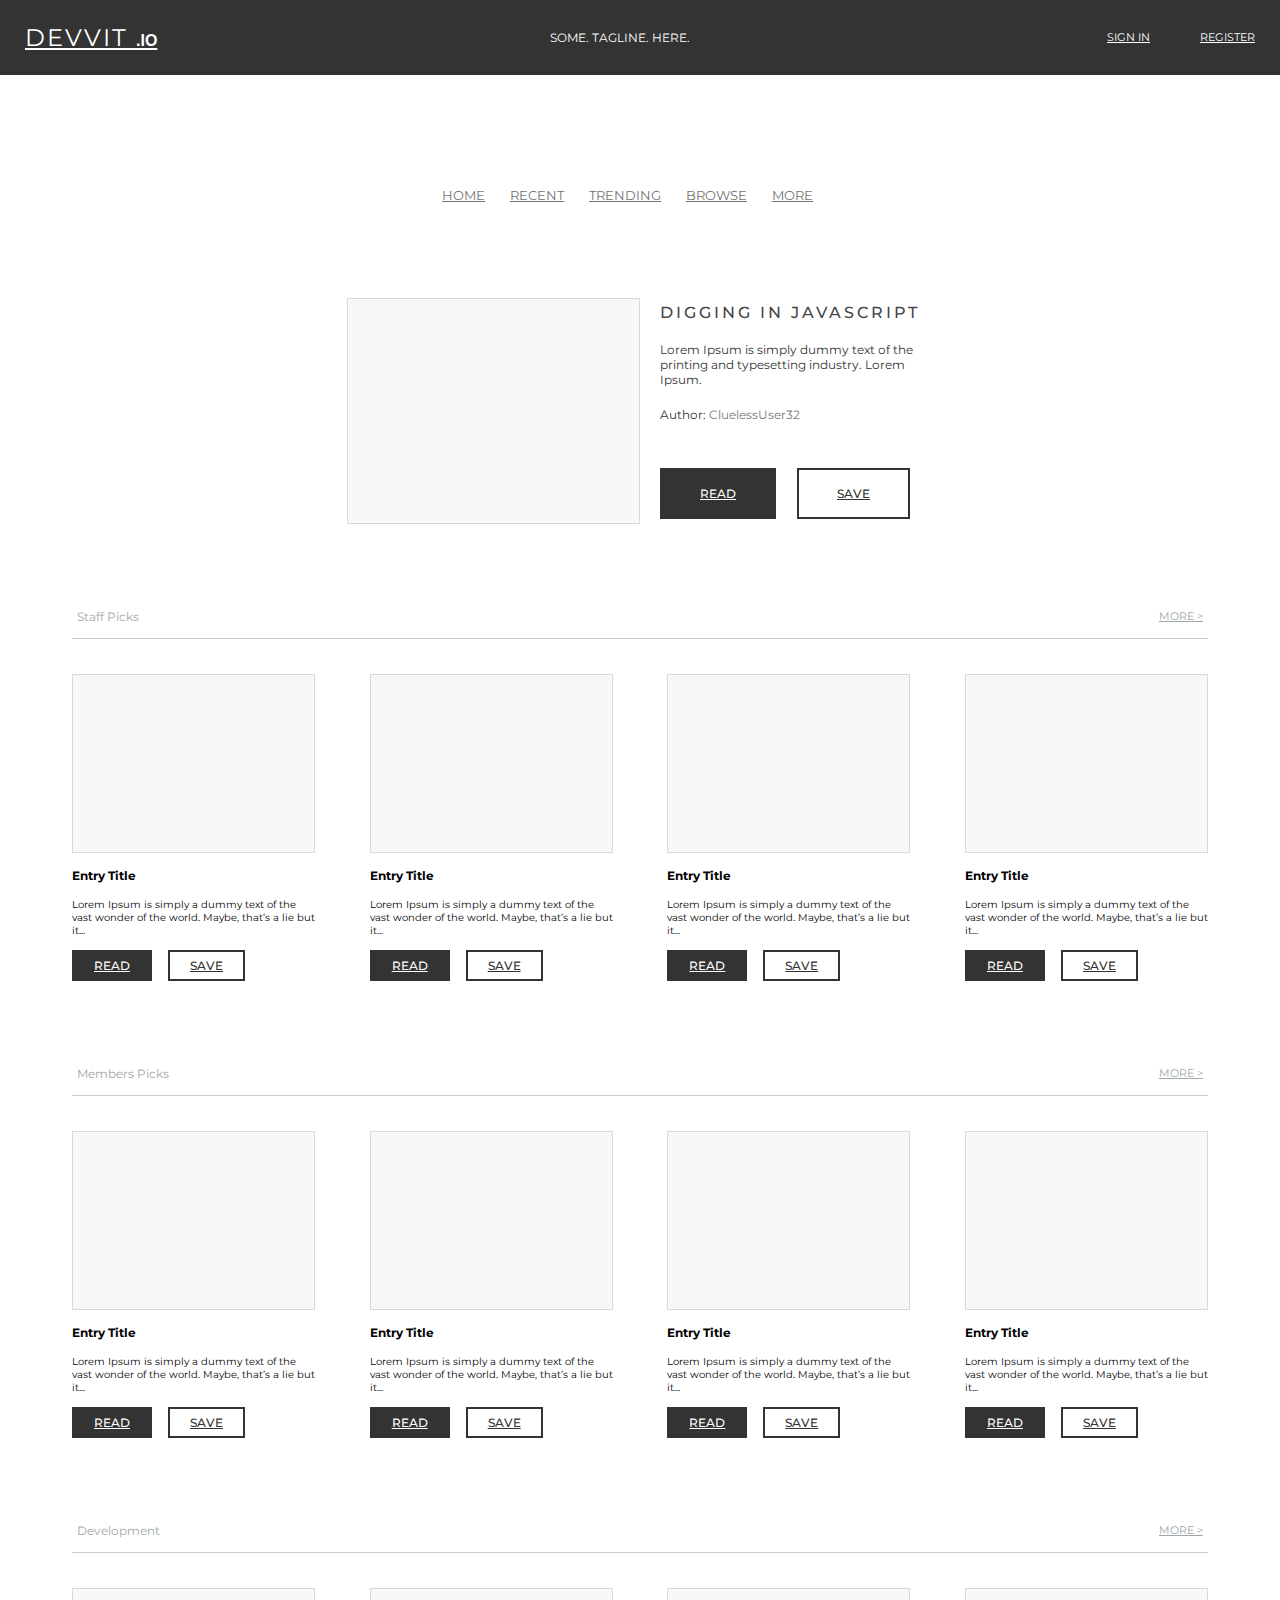
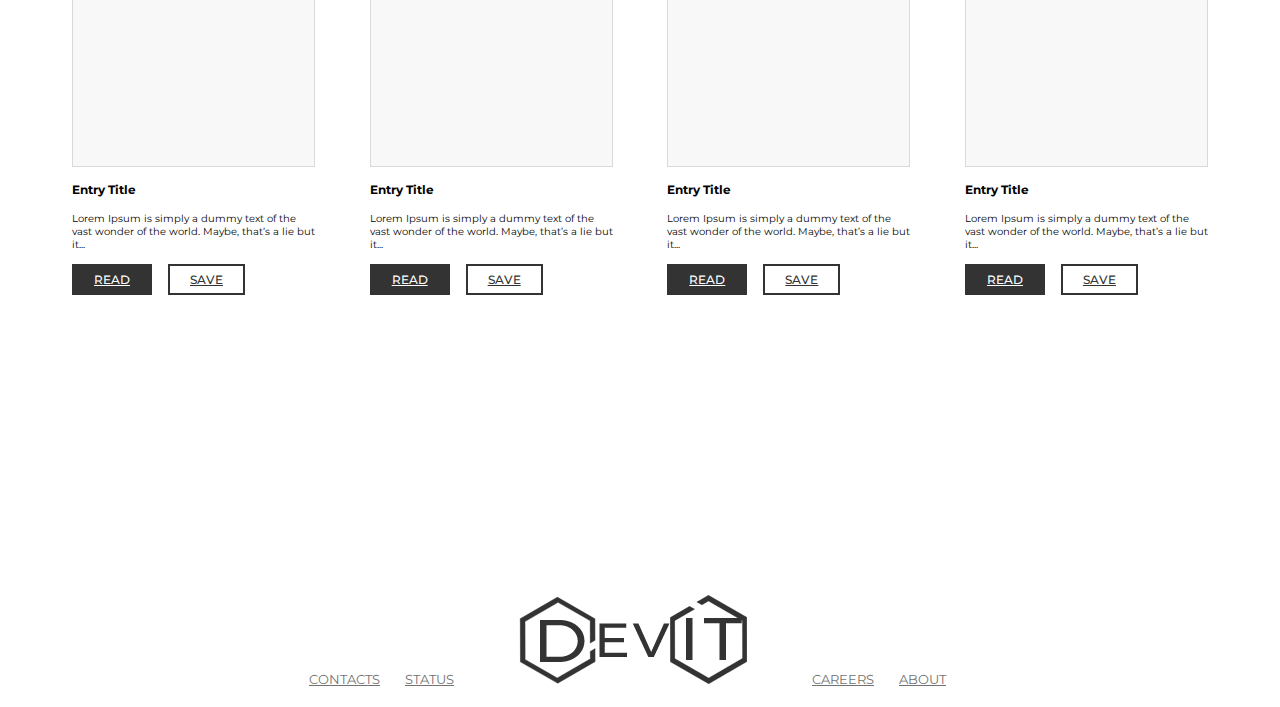
<file: website/index.html>
<!DOCTYPE HTML>

<html lang=en>
    <head>
        <meta charset="utf-8">
        <meta name="viewport" content="width=device-width, initial-scale=1, shrink-to-fit=no">
        <link rel="stylesheet" href="https://maxcdn.bootstrapcdn.com/bootstrap/4.0.0-beta/css/bootstrap.min.css" integrity="sha384-/Y6pD6FV/Vv2HJnA6t+vslU6fwYXjCFtcEpHbNJ0lyAFsXTsjBbfaDjzALeQsN6M" crossorigin="anonymous">
        <link href="https://fonts.googleapis.com/css?family=Montserrat:400,50,700" rel="stylesheet">
        <link rel="stylesheet" href="css/style.css">
    <body>
        <div class="wrapper">
            <header class="header-top">
                <div class="logo"><a href="#">Devvit <span class="logo-io">.io</span></a></div>
                <div class="tagline">SOME. TAGLINE. HERE.</div>
                <ul class="authorization">
                    <li><a href="#">Sign in</a></li>
                    <li><a href="">Register</a></li>
                </ul>
            </header>

            <nav class="main-nav">
                <ul class="main-nav-list">
                    <li><a href="#">Home</a></li>
                    <li><a href="#">Recent</a></li>
                    <li><a href="#">Trending</a></li>
                    <li><a href="#">Browse</a></li>
                    <li><a href="#">More</a></li>
                </ul>
            </nav>

            <main>
                <section class="top-entry-container">
                    <div class="top-entry-image"></div>
                    <div class="top-entry-info">
                        <div class="top-entry-content">
                            <h3 class="top-entry-title">Digging in JavaScript</h3>
                            <p class="top-entry-text">Lorem Ipsum is simply dummy text of the printing and typesetting industry. Lorem Ipsum.</p>
                            <p class="top-entry-author">Author: <span class="top-entry-author-name">CluelessUser32</span></p>
                        </div>
                        <div class="top-entry-buttons">
                            <a href="#" class="top-entry-button button-read">Read</a>
                            <a href="#" class="top-entry-button button-save">Save</a>
                        </div>
                    </div>
                </section>

                <section class="content-container">
                    <div class="content-category-container">
                        <header class="content-header">
                            <span>Staff Picks</span>
                            <a href="" class="content-header-category-link">More &#62;</a>
                        </header>
                        <div class="post-preview-container">
                            <div class="post-preview">
                                <div class="post-preview-image"></div>
                                <div class="post-preview-info">
                                    <h6 class="post-preview-title">Entry Title</h6>
                                    <p class="post-preview-text">Lorem Ipsum is simply a dummy text of the vast wonder of the world.  Maybe, that’s a lie but it...</p>
                                    <div class="post-preview-buttons">
                                        <a href="#" class="post-preview-button button-read">Read</a>
                                        <a href="#" class="post-preview-button button-save">Save</a>
                                    </div>
                                </div>
                            </div>
                            <div class="post-preview">
                                <div class="post-preview-image"></div>
                                <div class="post-preview-info">
                                    <h6 class="post-preview-title">Entry Title</h6>
                                    <p class="post-preview-text">Lorem Ipsum is simply a dummy text of the vast wonder of the world.  Maybe, that’s a lie but it...</p>
                                    <div class="post-preview-buttons">
                                        <a href="#" class="post-preview-button button-read">Read</a>
                                        <a href="#" class="post-preview-button button-save">Save</a>
                                    </div>
                                </div>
                            </div>
                            <div class="post-preview">
                                <div class="post-preview-image"></div>
                                <div class="post-preview-info">
                                    <h6 class="post-preview-title">Entry Title</h6>
                                    <p class="post-preview-text">Lorem Ipsum is simply a dummy text of the vast wonder of the world.  Maybe, that’s a lie but it...</p>
                                    <div class="post-preview-buttons">
                                        <a href="#" class="post-preview-button button-read">Read</a>
                                        <a href="#" class="post-preview-button button-save">Save</a>
                                    </div>
                                </div>
                            </div>
                            <div class="post-preview">
                                <div class="post-preview-image"></div>
                                <div class="post-preview-info">
                                    <h6 class="post-preview-title">Entry Title</h6>
                                    <p class="post-preview-text">Lorem Ipsum is simply a dummy text of the vast wonder of the world.  Maybe, that’s a lie but it...</p>
                                    <div class="post-preview-buttons">
                                        <a href="#" class="post-preview-button button-read">Read</a>
                                        <a href="#" class="post-preview-button button-save">Save</a>
                                    </div>
                                </div>
                            </div>
                        </div>
                    </div>

                    <div class="content-category-container">
                        <header class="content-header">
                            <span>Members Picks</span>
                            <a href="" class="content-header-category-link">More &#62;</a>
                        </header>
                        <div class="post-preview-container">
                            <div class="post-preview">
                                <div class="post-preview-image"></div>
                                <div class="post-preview-info">
                                    <h6 class="post-preview-title">Entry Title</h6>
                                    <p class="post-preview-text">Lorem Ipsum is simply a dummy text of the vast wonder of the world.  Maybe, that’s a lie but it...</p>
                                    <div class="post-preview-buttons">
                                        <a href="#" class="post-preview-button button-read">Read</a>
                                        <a href="#" class="post-preview-button button-save">Save</a>
                                    </div>
                                </div>
                            </div>
                            <div class="post-preview">
                                <div class="post-preview-image"></div>
                                <div class="post-preview-info">
                                    <h6 class="post-preview-title">Entry Title</h6>
                                    <p class="post-preview-text">Lorem Ipsum is simply a dummy text of the vast wonder of the world.  Maybe, that’s a lie but it...</p>
                                    <div class="post-preview-buttons">
                                        <a href="#" class="post-preview-button button-read">Read</a>
                                        <a href="#" class="post-preview-button button-save">Save</a>
                                    </div>
                                </div>
                            </div>
                            <div class="post-preview">
                                <div class="post-preview-image"></div>
                                <div class="post-preview-info">
                                    <h6 class="post-preview-title">Entry Title</h6>
                                    <p class="post-preview-text">Lorem Ipsum is simply a dummy text of the vast wonder of the world.  Maybe, that’s a lie but it...</p>
                                    <div class="post-preview-buttons">
                                        <a href="#" class="post-preview-button button-read">Read</a>
                                        <a href="#" class="post-preview-button button-save">Save</a>
                                    </div>
                                </div>
                            </div>
                            <div class="post-preview">
                                <div class="post-preview-image"></div>
                                <div class="post-preview-info">
                                    <h6 class="post-preview-title">Entry Title</h6>
                                    <p class="post-preview-text">Lorem Ipsum is simply a dummy text of the vast wonder of the world.  Maybe, that’s a lie but it...</p>
                                    <div class="post-preview-buttons">
                                        <a href="#" class="post-preview-button button-read">Read</a>
                                        <a href="#" class="post-preview-button button-save">Save</a>
                                    </div>
                                </div>
                            </div>
                        </div>
                    </div>

                    <div class="content-category-container">
                        <header class="content-header">
                            <span>Development</span>
                            <a href="" class="content-header-category-link">More &#62;</a>
                        </header>
                        <div class="post-preview-container">
                            <div class="post-preview">
                                <div class="post-preview-image"></div>
                                <div class="post-preview-info">
                                    <h6 class="post-preview-title">Entry Title</h6>
                                    <p class="post-preview-text">Lorem Ipsum is simply a dummy text of the vast wonder of the world.  Maybe, that’s a lie but it...</p>
                                    <div class="post-preview-buttons">
                                        <a href="#" class="post-preview-button button-read">Read</a>
                                        <a href="#" class="post-preview-button button-save">Save</a>
                                    </div>
                                </div>
                            </div>
                            <div class="post-preview">
                                <div class="post-preview-image"></div>
                                <div class="post-preview-info">
                                    <h6 class="post-preview-title">Entry Title</h6>
                                    <p class="post-preview-text">Lorem Ipsum is simply a dummy text of the vast wonder of the world.  Maybe, that’s a lie but it...</p>
                                    <div class="post-preview-buttons">
                                        <a href="#" class="post-preview-button button-read">Read</a>
                                        <a href="#" class="post-preview-button button-save">Save</a>
                                    </div>
                                </div>
                            </div>
                            <div class="post-preview">
                                <div class="post-preview-image"></div>
                                <div class="post-preview-info">
                                    <h6 class="post-preview-title">Entry Title</h6>
                                    <p class="post-preview-text">Lorem Ipsum is simply a dummy text of the vast wonder of the world.  Maybe, that’s a lie but it...</p>
                                    <div class="post-preview-buttons">
                                        <a href="#" class="post-preview-button button-read">Read</a>
                                        <a href="#" class="post-preview-button button-save">Save</a>
                                    </div>
                                </div>
                            </div>
                            <div class="post-preview">
                                <div class="post-preview-image"></div>
                                <div class="post-preview-info">
                                    <h6 class="post-preview-title">Entry Title</h6>
                                    <p class="post-preview-text">Lorem Ipsum is simply a dummy text of the vast wonder of the world.  Maybe, that’s a lie but it...</p>
                                    <div class="post-preview-buttons">
                                        <a href="#" class="post-preview-button button-read">Read</a>
                                        <a href="#" class="post-preview-button button-save">Save</a>
                                    </div>
                                </div>
                            </div>
                        </div>
                    </div>
                </section>
            </main>
        </div>

        <footer class="main-footer">
            <ul class="footer-nav">
                <li><a href="#">Contacts</a></li>
                <li><a href="#">Status</a></li>
                <li><a href="#"><img src="images/logo.png" alt="Logo Picture" class="footer-logo"></a></li>
                <li><a href="#">Careers</a></li>
                <li><a href="#">About</a></li>
            </ul>
        </footer>

        <script src="https://code.jquery.com/jquery-3.2.1.slim.min.js" integrity="sha384-KJ3o2DKtIkvYIK3UENzmM7KCkRr/rE9/Qpg6aAZGJwFDMVNA/GpGFF93hXpG5KkN" crossorigin="anonymous"></script>
        <script src="https://cdnjs.cloudflare.com/ajax/libs/popper.js/1.11.0/umd/popper.min.js" integrity="sha384-b/U6ypiBEHpOf/4+1nzFpr53nxSS+GLCkfwBdFNTxtclqqenISfwAzpKaMNFNmj4" crossorigin="anonymous"></script>
        <script src="https://maxcdn.bootstrapcdn.com/bootstrap/4.0.0-beta/js/bootstrap.min.js" integrity="sha384-h0AbiXch4ZDo7tp9hKZ4TsHbi047NrKGLO3SEJAg45jXxnGIfYzk4Si90RDIqNm1" crossorigin="anonymous"></script>
    </body>
</html>
</file>
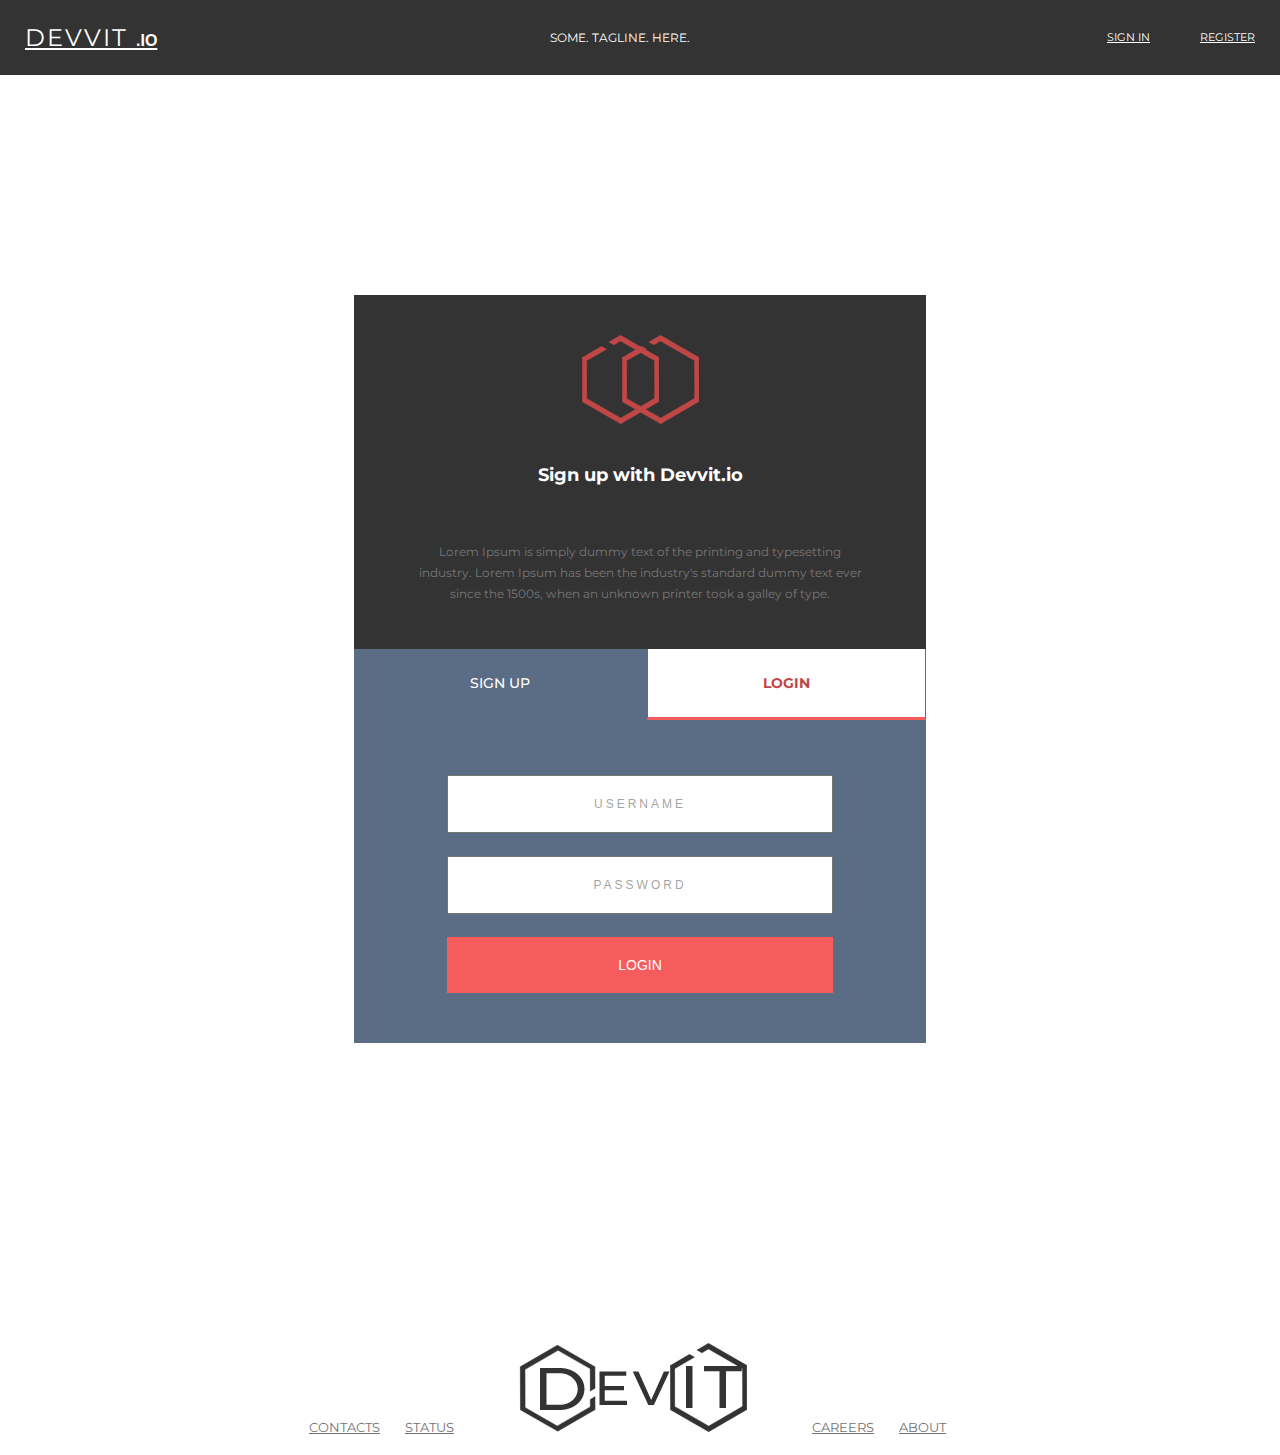
<file: website/signup.html>
<!DOCTYPE HTML>

<html lang=en>
    <head>
        <meta charset="utf-8">
        <meta name="viewport" content="width=device-width, initial-scale=1, shrink-to-fit=no">
        <link rel="stylesheet" href="https://maxcdn.bootstrapcdn.com/bootstrap/4.0.0-beta/css/bootstrap.min.css" integrity="sha384-/Y6pD6FV/Vv2HJnA6t+vslU6fwYXjCFtcEpHbNJ0lyAFsXTsjBbfaDjzALeQsN6M" crossorigin="anonymous">
        <link href="https://fonts.googleapis.com/css?family=Montserrat:400,500" rel="stylesheet">
        <link rel="stylesheet" href="css/style.css">
    </head>
    <body>
        <div class="wrapper">
            <header class="header-top">
                <div class="logo"><a href="#">Devvit <span class="logo-io">.io</span></a></div>
                <div class="tagline">SOME. TAGLINE. HERE.</div>
                <ul class="authorization">
                    <li><a href="#">Sign in</a></li>
                    <li><a href="#">Register</a></li>
                </ul>
            </header>

            <main>
                <div class="auth-container">
                    <header class="auth-block-header">
                        <img src="images/signup-logo.png" alt="Devvit Logo" class="auth-block-header-logo">
                        <h3 class="auth-block-header-heading">Sign up with Devvit.io</h3>
                        <p class="auth-block-paragraph">
                            Lorem Ipsum is simply dummy text of the printing and typesetting industry. 
                            Lorem Ipsum has been the industry's standard dummy text ever since the 
                            1500s, when an unknown printer took a galley of type.
                        </p>
                    </header>
                    <div class="auth-block-form">
                        <nav>
                            <ul class="auth-action-list">
                                <li class="auth-action-list-item">Sign up</li>
                                <li class="auth-action-list-item auth-action-list-item-active">Login</li>
                            </ul>
                        </nav>
                        <form class="signup-form signup-form-disabled" id="signup-form" action="">
                            <input type="email" class="signup-form-input" placeholder="EMAIL ADDRESS" required name="signup-email">
                            <input type="text" class="signup-form-input" placeholder="USERNAME" name="signup-username" required>
                            <input type="password" class="signup-form-input" placeholder="PASSWORD" name="signup-password" required>
                            <input type="password" class="signup-form-input" placeholder="REPEAT PASSWORD" name="signup-password-repeat" required>
                            <button type="submit" class="signup-form-submit-btn">Sign Up</button>
                        </form>
                        <form class="signup-form" id="login-form" action="">
                            <input type="text" class="signup-form-input" placeholder="USERNAME" name="login-username" required>
                            <input type="password" class="signup-form-input" placeholder="PASSWORD" name="login-password" required>
                            <button type="submit" class="signup-form-submit-btn">Login</button>
                        </form>
                        <p class="signup-terms">By signing up, you agree to the <a href="#" class="terms-link">Terms of services</a> and <a href="#" class="terms-link">Privacy Policy</a></p>
                    </div>
                </div>
            </main>
        </div>

        <footer class="main-footer">
            <ul class="footer-nav">
                <li><a href="#">Contacts</a></li>
                <li><a href="#">Status</a></li>
                <li><a href="#"><img src="images/logo.png" alt="Logo Picture" class="footer-logo"></a></li>
                <li><a href="#">Careers</a></li>
                <li><a href="#">About</a></li>
            </ul>
        </footer>
        
        <script src="https://code.jquery.com/jquery-3.2.1.slim.min.js" integrity="sha384-KJ3o2DKtIkvYIK3UENzmM7KCkRr/rE9/Qpg6aAZGJwFDMVNA/GpGFF93hXpG5KkN" crossorigin="anonymous"></script>
        <script src="https://cdnjs.cloudflare.com/ajax/libs/popper.js/1.11.0/umd/popper.min.js" integrity="sha384-b/U6ypiBEHpOf/4+1nzFpr53nxSS+GLCkfwBdFNTxtclqqenISfwAzpKaMNFNmj4" crossorigin="anonymous"></script>
        <script src="https://maxcdn.bootstrapcdn.com/bootstrap/4.0.0-beta/js/bootstrap.min.js" integrity="sha384-h0AbiXch4ZDo7tp9hKZ4TsHbi047NrKGLO3SEJAg45jXxnGIfYzk4Si90RDIqNm1" crossorigin="anonymous"></script>
        <script src="js/script.js"></script>
    </body>
</html>
</file>
<file: website/css/style.css>
@import url('general-styles.css');
@import url('header.css');
@import url('signup.css');
@import url('footer.css');
@import url('dashboard.css');
</file>
